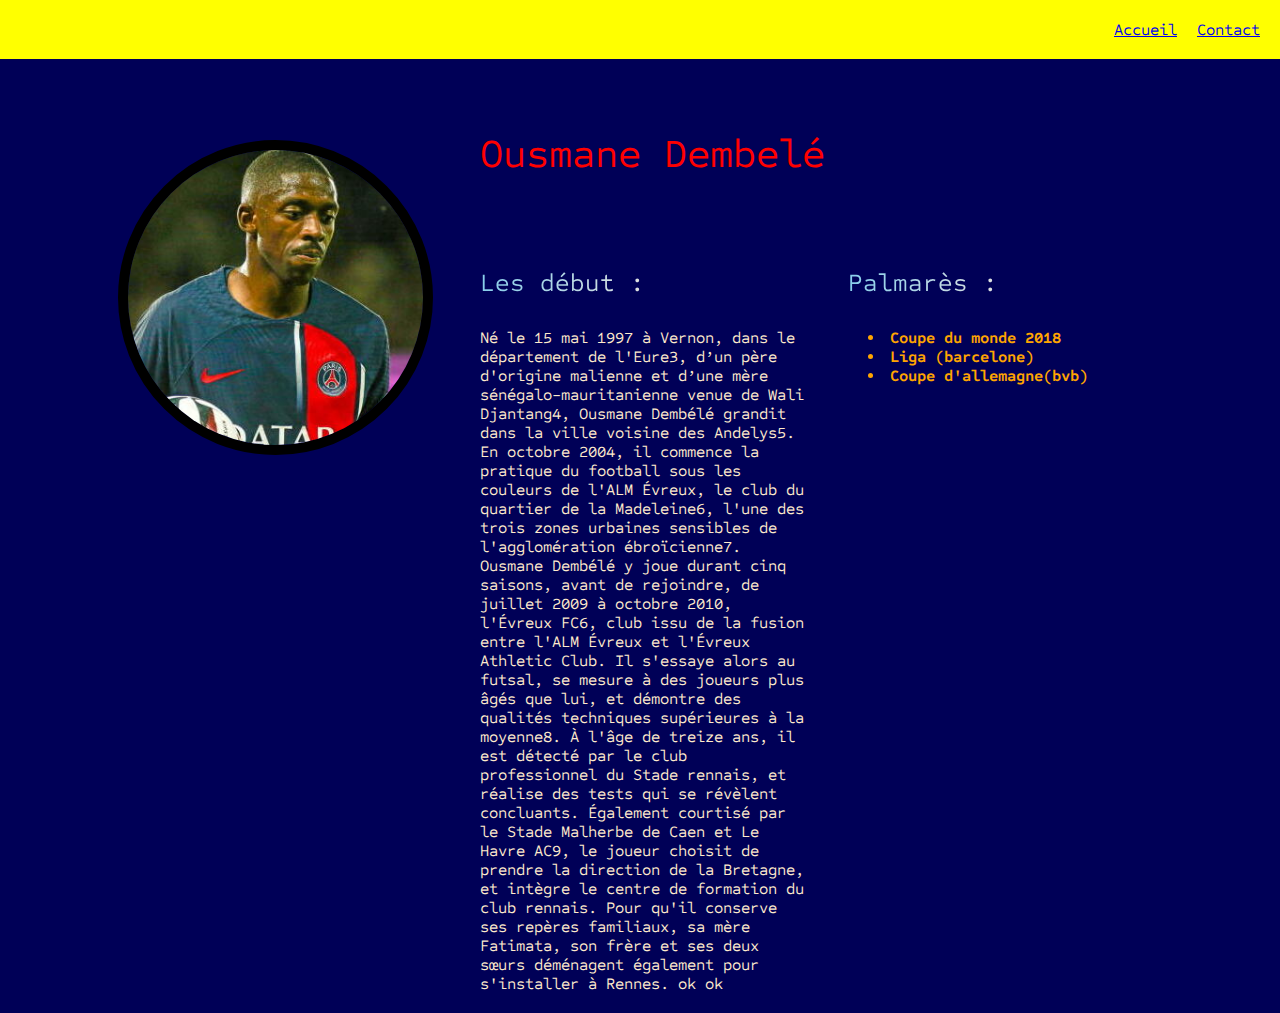
<file: index.html>
<!DOCTYPE html>
<html lang="en">
    <head>
        <meta charset="UTF-8" />
        <meta name="viewport" content="width=device-width, initial-scale=1.0" />
        <title>Ousmane dembéle</title>
        <meta
            name="description"
            content="Ousmane Dembelé est un footballeur français qui evoulue au psg"
        />
        <link rel="stylesheet" href="reset.css" />
        <link rel="stylesheet" href="style.css" />
        <link rel="preconnect" href="https://fonts.googleapis.com" />
        <link rel="preconnect" href="https://fonts.gstatic.com" crossorigin />
        <link
            href="https://fonts.googleapis.com/css2?family=Sometype+Mono:ital@1&display=swap"
            rel="stylesheet"
        />
    </head>
    <body>
        <div class="burger"><span></span><span></span><span></span></div>
        <nav>
            <a href="index.html">Accueil</a>
            <a href="contact.html">Contact</a>
        </nav>
        <div class="wrapper">
            <img
                src="./dembele.jpeg"
                alt="Photo du footballeur ousmane dembele avec son le psg"
            />
            <main>
                <h1>Ousmane Dembelé</h1>
                <!--nouveau commentaire-->
                <!--new test encore -->
                <div class="content">
                    <debut>
                        <h2>Les début :</h2>
                        <p>
                            Né le 15 mai 1997 à Vernon, dans le département de
                            l'Eure3, d’un père d'origine malienne et d’une mère
                            sénégalo-mauritanienne venue de Wali Djantang4,
                            Ousmane Dembélé grandit dans la ville voisine des
                            Andelys5. En octobre 2004, il commence la pratique
                            du football sous les couleurs de l'ALM Évreux, le
                            club du quartier de la Madeleine6, l'une des trois
                            zones urbaines sensibles de l'agglomération
                            ébroïcienne7. Ousmane Dembélé y joue durant cinq
                            saisons, avant de rejoindre, de juillet 2009 à
                            octobre 2010, l'Évreux FC6, club issu de la fusion
                            entre l'ALM Évreux et l'Évreux Athletic Club. Il
                            s'essaye alors au futsal, se mesure à des joueurs
                            plus âgés que lui, et démontre des qualités
                            techniques supérieures à la moyenne8. À l'âge de
                            treize ans, il est détecté par le club professionnel
                            du Stade rennais, et réalise des tests qui se
                            révèlent concluants. Également courtisé par le Stade
                            Malherbe de Caen et Le Havre AC9, le joueur choisit
                            de prendre la direction de la Bretagne, et intègre
                            le centre de formation du club rennais. Pour qu'il
                            conserve ses repères familiaux, sa mère Fatimata,
                            son frère et ses deux sœurs déménagent également
                            pour s'installer à Rennes. ok ok
                        </p>
                    </debut>
                    <palmares>
                        <h2>Palmarès :</h2>
                        <ul>
                            <li>Coupe du monde 2018</li>
                            <li>Liga (barcelone)</li>
                            <li>Coupe d'allemagne(bvb)</li>
                        </ul>
                    </palmares>
                </div>
            </main>
        </div>
    </body>
</html>
</file>
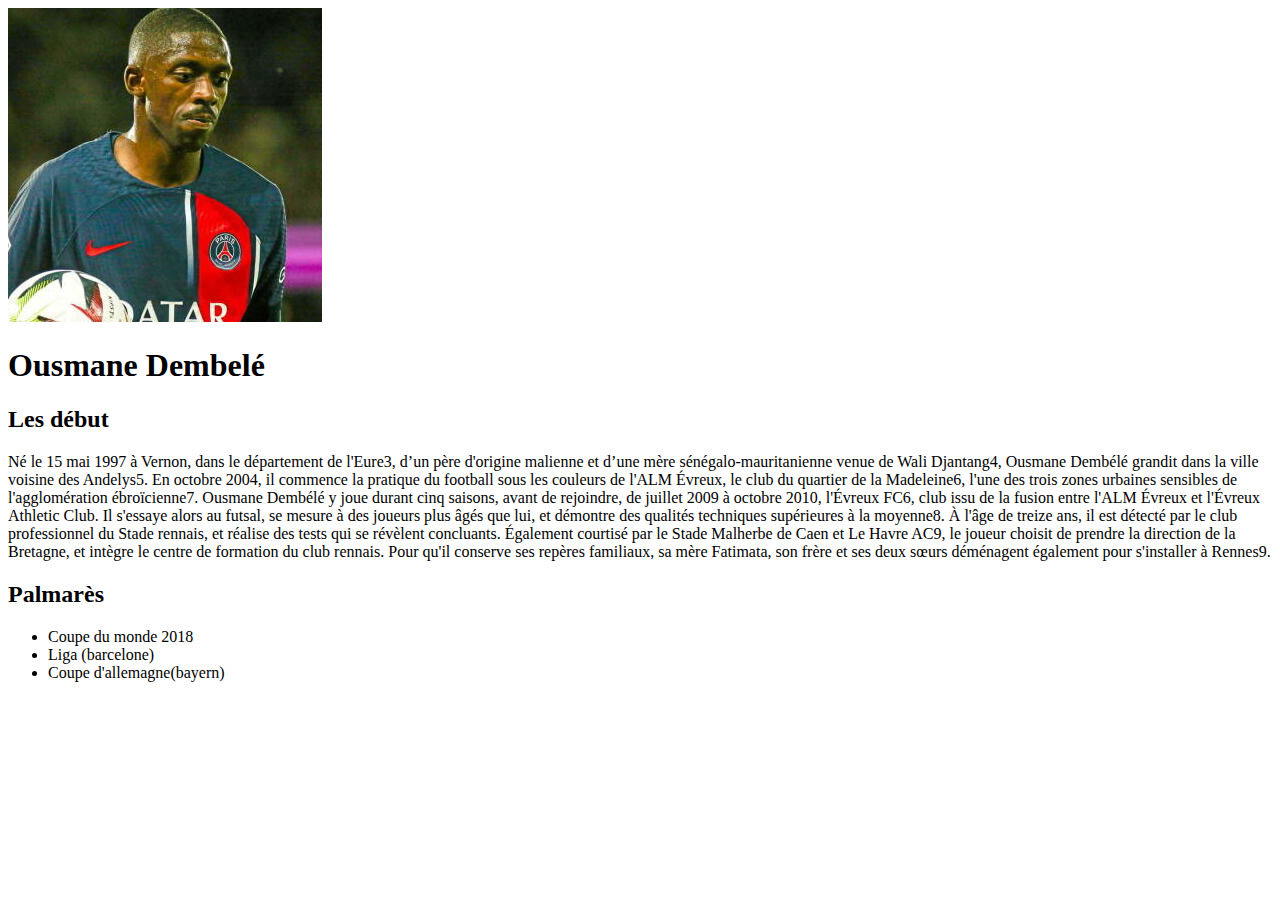
<file: page/index.html>
<!DOCTYPE html>
<html lang="en">
    <head>
        <meta charset="UTF-8" />
        <meta name="viewport" content="width=device-width, initial-scale=1.0" />
        <title>Document</title>
    </head>
    <body>
        <img
            src="dembele.jpeg"
            alt="Photo du footballeur ousmane dembele avec son le psg"
        />
        <h1>Ousmane Dembelé</h1>
        <h2>Les début</h2>
        <p>
            Né le 15 mai 1997 à Vernon, dans le département de l'Eure3, d’un
            père d'origine malienne et d’une mère sénégalo-mauritanienne venue
            de Wali Djantang4, Ousmane Dembélé grandit dans la ville voisine des
            Andelys5. En octobre 2004, il commence la pratique du football sous
            les couleurs de l'ALM Évreux, le club du quartier de la Madeleine6,
            l'une des trois zones urbaines sensibles de l'agglomération
            ébroïcienne7. Ousmane Dembélé y joue durant cinq saisons, avant de
            rejoindre, de juillet 2009 à octobre 2010, l'Évreux FC6, club issu
            de la fusion entre l'ALM Évreux et l'Évreux Athletic Club. Il
            s'essaye alors au futsal, se mesure à des joueurs plus âgés que lui,
            et démontre des qualités techniques supérieures à la moyenne8. À
            l'âge de treize ans, il est détecté par le club professionnel du
            Stade rennais, et réalise des tests qui se révèlent concluants.
            Également courtisé par le Stade Malherbe de Caen et Le Havre AC9, le
            joueur choisit de prendre la direction de la Bretagne, et intègre le
            centre de formation du club rennais. Pour qu'il conserve ses repères
            familiaux, sa mère Fatimata, son frère et ses deux sœurs déménagent
            également pour s'installer à Rennes9.
        </p>
        <h2>Palmarès</h2>
        <ul>
            <li>Coupe du monde 2018</li>
            <li>Liga (barcelone)</li>
            <li>Coupe d'allemagne(bayern)</li>
        </ul>
    </body>
</html>
</file>
<file: style.css>
:root {
    --transition: 1s cubic-bezier(0.075, 0.82, 0.165, 1);
}

body {
    padding: 20px;
    background: #000057;
    font-family: "Sometype Mono", monospace;
}

img {
    border-radius: 50%;
    margin-bottom: 60px;
    /* pour centre un element inline ou inline-block : je met un text align center sur les parent de l'element */
    /* Pour centrer l'image qui est un inline block je regle son display pour faire un block je lui met des marges auto de chque coter */
    display: block;
    margin-right: auto;
    margin-left: auto;

    /*
    border-width: 20px;
    border-color: red;
    border-style: solid;
    */
    border: black 10px solid;
}
h1 {
    margin-bottom: 50px;
    margin-top: 20px;
    color: red;
    text-align: center;
    font-size: 40px;
}

nav {
    background-color: yellow;
    position: fixed;
    inset: 0;
    display: grid;
    text-align: center;
    align-content: center;
    justify-content: center;
    gap: 20px;
    transform: translateX(-100%);
    transition: var(--transition);
}
.cross + nav {
    transform: none;
}
ul {
    color: orange;
    font-weight: 900;
}
p {
    color: blanchedalmond;
}
h2 {
    display: inline-block;
    background: linear-gradient(
        to left,
        rgb(224, 224, 224),
        rgb(135, 206, 235)
    );
    background-clip: text;
    -webkit-background-clip: text;
    -webkit-text-fill-color: transparent;
    margin-top: 40px;
    margin-bottom: 30px;
    font-size: 25px;
}
ul {
    margin-left: 20px;
}
.burger {
    position: fixed;
    z-index: 1;
    display: grid;
    width: 40px;
    gap: 8px;
}
.burger > span {
    height: 4px;
    background-color: black;
    border-radius: 1000px;
}
.burger > span {
    transition: var(--transition);
}
.burger.cross > :nth-child(1) {
    transform: translateY(12px) rotate(45deg);
}
.burger.cross > :nth-child(2) {
    opacity: 0;
    transform: scaleX(O.1);
}
.burger.cross > :nth-child(3) {
    transform: translateY(-12px) rotate(-45deg);
}

@media (min-width: 800px) {
    .wrapper {
        gap: 20px;
        display: grid;
        grid-template-columns: 3fr 4fr;
        margin-top: 90px;
    }
    .burger {
        display: none;
    }
    nav {
        bottom: auto;
        display: flex;
        justify-content: end;
        padding: 20px;
        transform: none;
        /*text-align: center;
        align-content: center;
        justify-content: center;
        gap: 20px;*/
    }
}
@media (min-width: 1000px) {
    .wrapper {
        gap: 30px;
        display: grid;
        grid-template-columns: 4fr 8fr;
        max-width: 1080px;
        margin-left: auto;
        margin-right: auto;
    }
    img {
        margin-top: 30px;
        width: 90%;
    }
    .content {
        gap: 35px;
        display: grid;
        grid-template-columns: 4fr 4fr;
    }
    h1 {
        text-align: left;
    }
}
</file>
